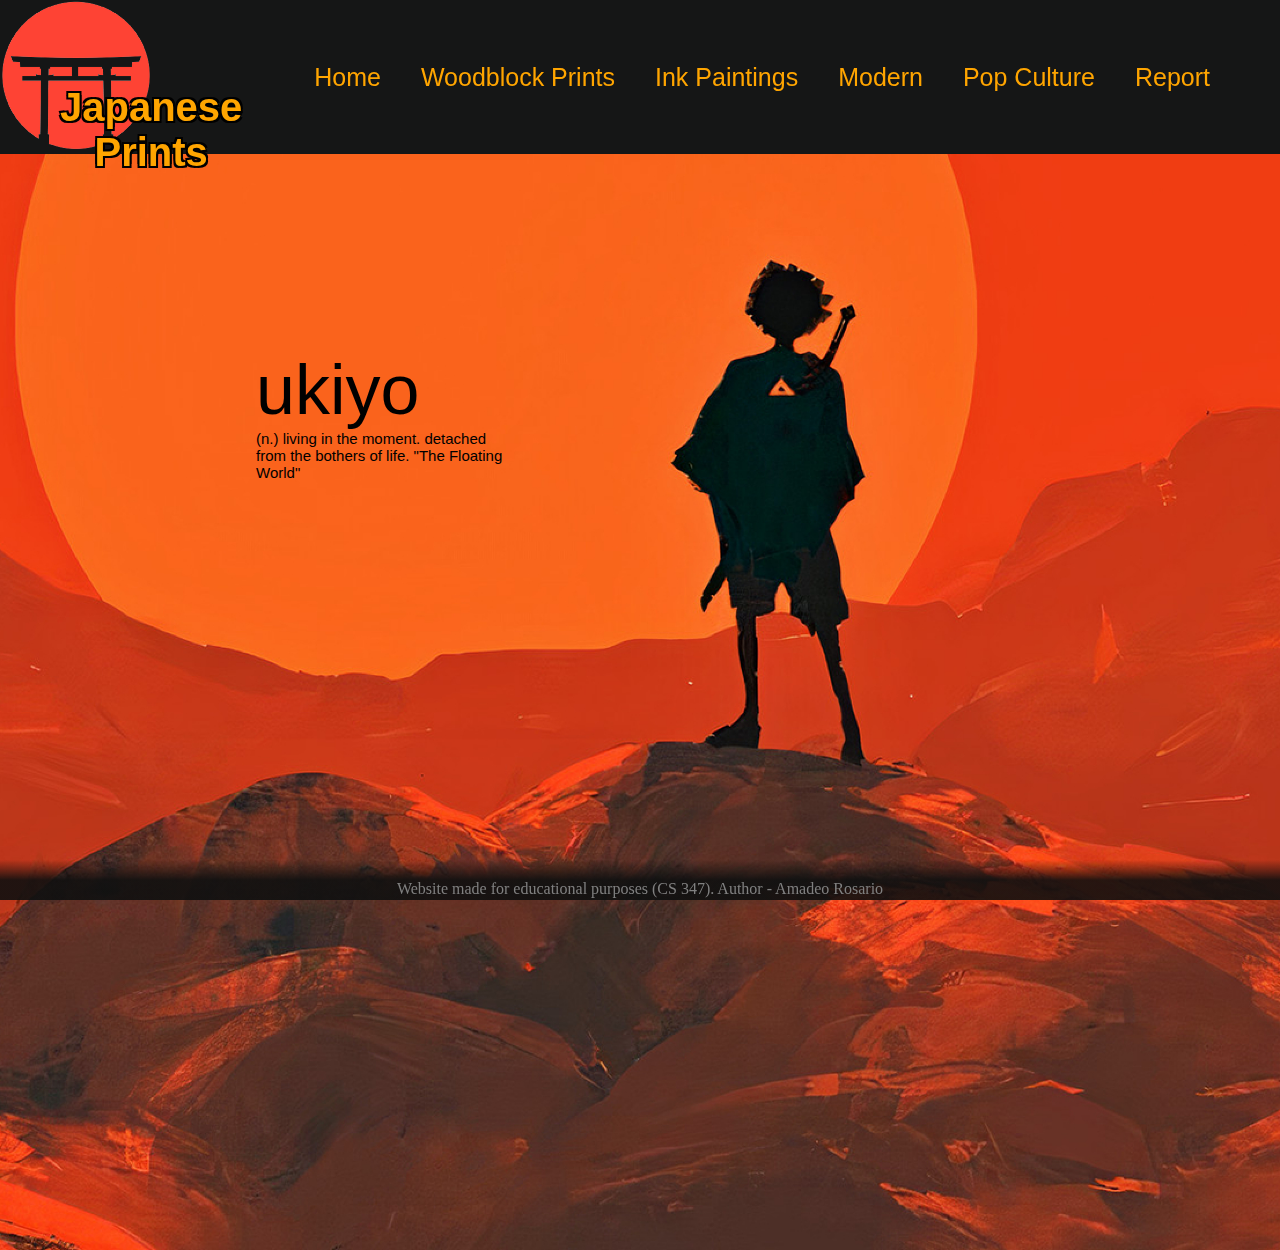
<file: index.html>
<!DOCTYPE html>
<html>

<head>
    <link rel="stylesheet" href="css/index.css">
    <title>Japanese Prints</title>
    <link rel="icon" href="images/logo.png">
</head>

<body>
    
    <header>
        <div class="head-container">
            <div class="logo">
                <img src="images/logo.png" alt="Japanese Prints" width="150px" height="auto">
                <div class="logo-text">Japanese Prints</div>
            </div>
            <ul class="nav">
                <li><a href="index.html">Home</a></li>
                <li><a href="">Woodblock Prints</a></li>
                <li><a href="">Ink Paintings</a></li>
                <li><a href="">Modern</a></li>
                <li><a href="">Pop Culture</a></li>
                <li><a href="">Report</a></li>
            </ul>
        </div>
    </header>
    <div class="container">
        <img src="images/homebg.jpg" alt="background">
        <div class="quote">
            <p class="word">ukiyo</p>
            <p class="def">(n.) living in the moment. detached from the bothers of life. "The Floating World"</p>
        </div>
    </div>

    <footer class="foot">Website made for educational purposes (CS 347). Author - Amadeo Rosario</footer>
</body>

</html>
</file>
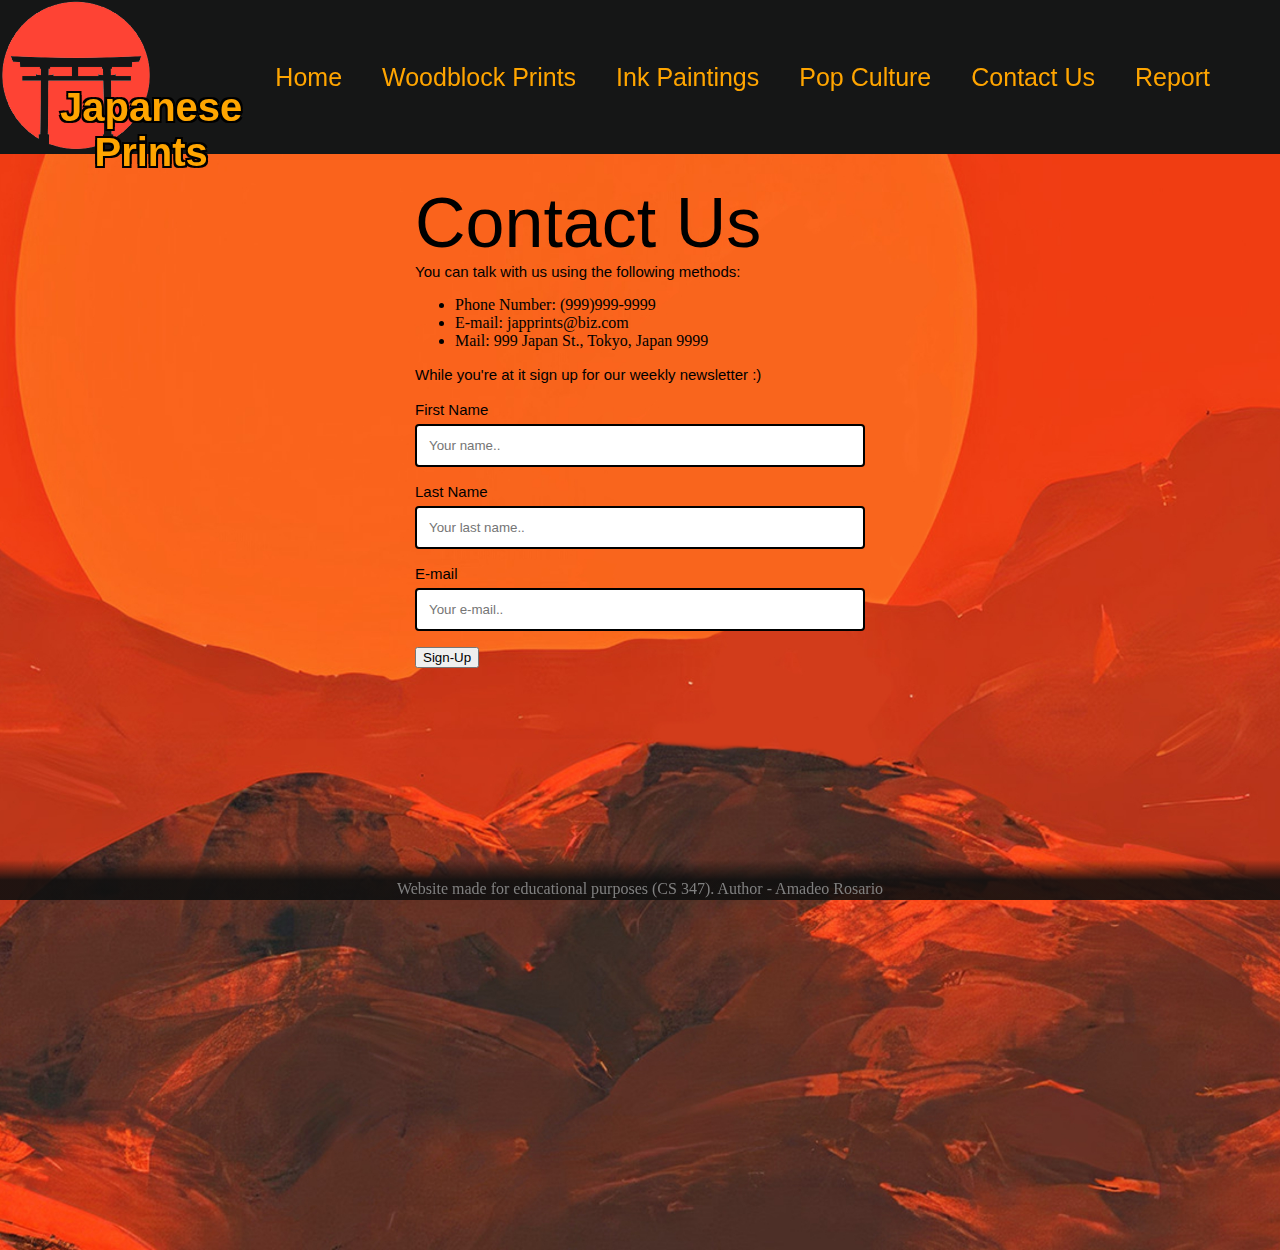
<file: contact.html>
<!DOCTYPE html>
<html>

<head>
    <link rel="stylesheet" href="css/index.css">
    <title>Contact Us</title>
    <link rel="icon" href="images/logo.png">
</head>

<body>

    <header>
        <div class="head-container">
            <div class="logo">
                <img src="images/logo.png" alt="Japanese Prints" width="150px" height="auto">
                <div class="logo-text">Japanese Prints</div>
            </div>
            <ul class="nav">
                <li><a href="index.html">Home</a></li>
                <li><a href="woodblock.html">Woodblock Prints</a></li>
                <li><a href="paintings.html">Ink Paintings</a></li>
                <li><a href="culture.html">Pop Culture</a></li>
                <li><a href="contact.html">Contact Us</a></li>
                <li><a href="report.html">Report</a></li>
            </ul>
        </div>
    </header>
    <div class="container">
        <img src="images/bg.jpg" alt="background">
        <div class="contact">
            <br>
            <p class="word">Contact Us</p>
            <p class="def">You can talk with us using the following methods:</p>
            <ul>
                <li>Phone Number: (999)999-9999</li>
                <li>E-mail: japprints@biz.com</li>
                <li>Mail: 999 Japan St., Tokyo, Japan 9999</li>
            </ul>
            <p class="def">While you're at it sign up for our weekly newsletter :)</p>
            <br>
            <form class="info">

                <label for="fname">First Name</label>
                <input type="text" id="fname" name="firstname" placeholder="Your name..">

                <label for="lname">Last Name</label>
                <input type="text" id="lname" name="lastname" placeholder="Your last name..">

                <label for="email">E-mail</label>
                <input type="text" id="email" name="email" placeholder="Your e-mail..">

                <input type="submit" value="Sign-Up">

            </form>
        </div>
    </div>

    <footer class="foot">Website made for educational purposes (CS 347). Author - Amadeo Rosario</footer>
</body>

</html>
</file>
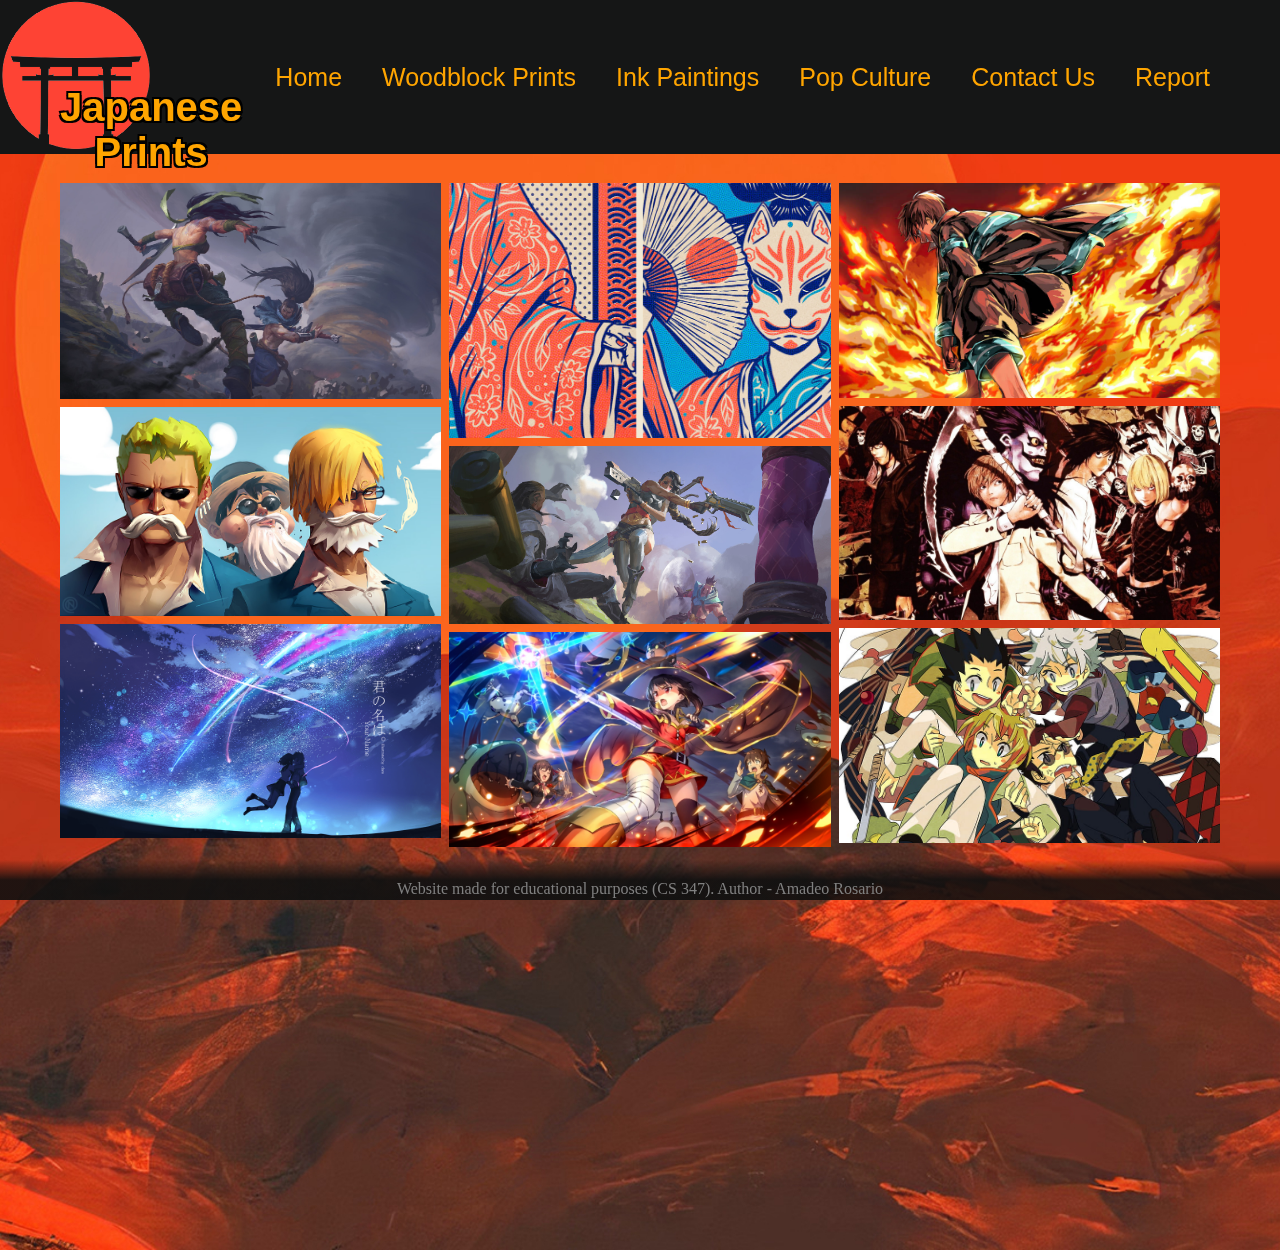
<file: culture.html>
<!DOCTYPE html>
<html>

<head>
    <link rel="stylesheet" href="css/index.css">
    <title>Pop Culture</title>
    <link rel="icon" href="images/logo.png">
</head>

<body>
    
    <header>
        <div class="head-container">
            <div class="logo">
                <img src="images/logo.png" alt="Japanese Prints" width="150px" height="auto">
                <div class="logo-text">Japanese Prints</div>
            </div>
            <ul class="nav">
                <li><a href="index.html">Home</a></li>
                <li><a href="woodblock.html">Woodblock Prints</a></li>
                <li><a href="paintings.html">Ink Paintings</a></li>
                <li><a href="culture.html">Pop Culture</a></li>
                <li><a href="contact.html">Contact Us</a></li>
                <li><a href="report.html">Report</a></li>
            </ul>
        </div>
    </header>
    <div class="container">
        <img src="images/bg.jpg" alt="background">
        <div class="gal" id="gal">
            <div class="gal-col">
                <div class="img-cont">
                    <p>Yasuo & Akali<br><br>$69.99</p>
                    <img src="images/pop1.jpg" alt="Yasuo & Akali">
                </div>
                <div class="img-cont">
                    <p>One Piece in Disguise<br><br>$69.99</p>
                    <img src="images/pop2.jpg" alt="One Piece in Disguise">
                </div>
                <div class="img-cont">
                    <p>Your Name Stars<br><br>$69.99</p>
                    <img src="images/pop3.jpg" alt="Your Name Stars">
                </div>
            </div>
            <div class="gal-col">
                <div class="img-cont">
                    <p>Woman with Hannya<br><br>$69.99</p>
                    <img src="images/pop4.jpg" alt="Woman with Hannya">
                </div>
                <div class="img-cont">
                    <p>Samira Style<br><br>$69.99</p>
                    <img src="images/pop5.jpg" alt="Samira Style">
                </div>
                <div class="img-cont">
                    <p>Konosuba Fight<br><br>$69.99</p>
                    <img src="images/pop6.jpg" alt="Konosuba Fight">
                </div>
            </div>
            <div class="gal-col">
                <div class="img-cont">
                    <p>Shinra Power Up<br><br>$69.99</p>
                    <img src="images/pop7.jpg" alt="Shinra Power Up">
                </div>
                <div class="img-cont">
                    <p>Death Note Cast<br><br>$69.99</p>
                    <img src="images/pop8.jpg" alt="Death Note Cast">
                </div>
                <div class="img-cont">
                    <p>Hunter x Hunter Scruffle<br><br>$69.99</p>
                    <img src="images/pop9.jpg" alt="Hunter x Hunter Scruffle">
                </div>
            </div>
        </div>
    </div>

    <footer class="foot">Website made for educational purposes (CS 347). Author - Amadeo Rosario</footer>
</body>

</html>
</file>
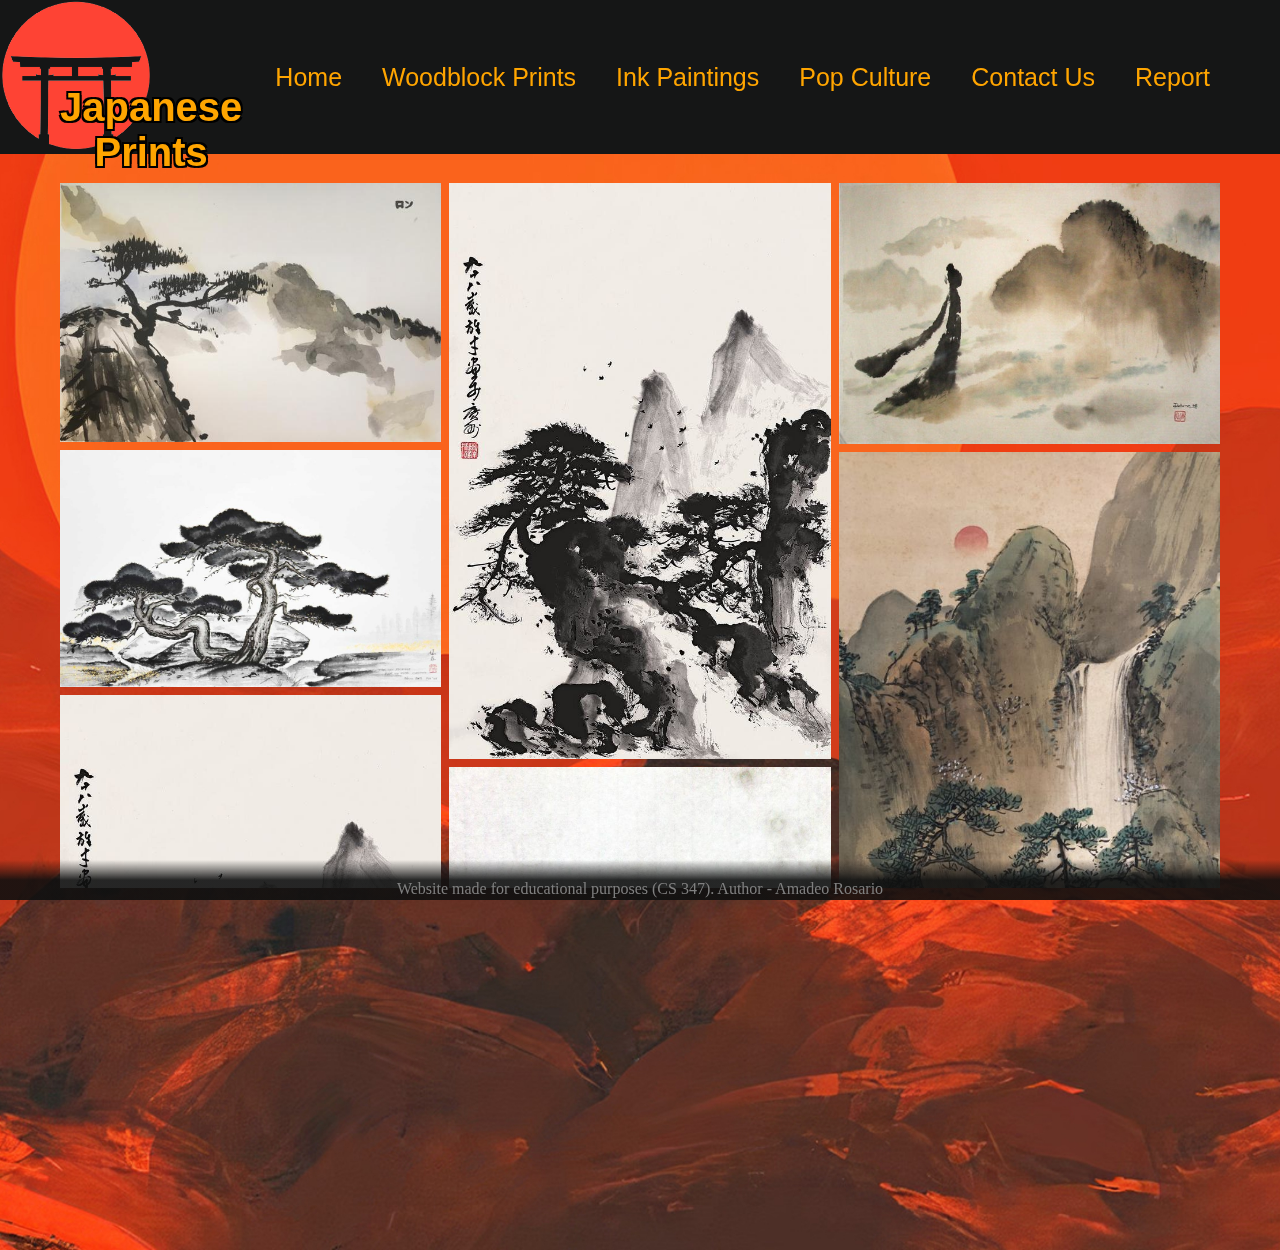
<file: paintings.html>
<!DOCTYPE html>
<html>

<head>
    <link rel="stylesheet" href="css/index.css">
    <title>Ink Paintings</title>
    <link rel="icon" href="images/logo.png">
</head>

<body>
    
    <header>
        <div class="head-container">
            <div class="logo">
                <img src="images/logo.png" alt="Japanese Prints" width="150px" height="auto">
                <div class="logo-text">Japanese Prints</div>
            </div>
            <ul class="nav">
                <li><a href="index.html">Home</a></li>
                <li><a href="woodblock.html">Woodblock Prints</a></li>
                <li><a href="paintings.html">Ink Paintings</a></li>
                <li><a href="culture.html">Pop Culture</a></li>
                <li><a href="contact.html">Contact Us</a></li>
                <li><a href="report.html">Report</a></li>
            </ul>
        </div>
    </header>
    <div class="container">
        <img src="images/bg.jpg" alt="background">
        <div class="gal" id="gal">
            <div class="gal-col">
                <div class="img-cont">
                    <p>Tree on the Cliff<br><br>$7,352.99</p>
                    <img src="images/ink1.jpg" alt="Tree on the Cliff">
                </div>
                <div class="img-cont">
                    <p>Growing Tree<br><br>$5,834.99</p>
                    <img src="images/ink2.jpg" alt="Growing Tree">
                </div>
                <div class="img-cont">
                    <p>Mountainside<br><br>$6,946.99</p>
                    <img src="images/ink3.jpg" alt="Mountainside">
                </div>
            </div>
            <div class="gal-col">
                <div class="img-cont">
                    <p>Dusk<br><br>$7,844.99</p>
                    <img src="images/ink3.jpg" alt="Dusk">
                </div>
                <div class="img-cont">
                    <p>Curious Crane<br><br>$8,428.99</p>
                    <img src="images/ink5.jpg" alt="Curious Crane">
                </div>
                <div class="img-cont">
                    <p>Hillside<br><br>$6,857.99</p>
                    <img src="images/ink6.jpg" alt="Hillside">
                </div>
            </div>
            <div class="gal-col">
                <div class="img-cont">
                    <p>Lady in the Mist<br><br>$7,001.99</p>
                    <img src="images/ink7.jpg" alt="Lady in the Mist">
                </div>
                <div class="img-cont">
                    <p>Valley at Dawn<br><br>$6,759.99</p>
                    <img src="images/ink8.jpg" alt="Valley at Dawn">
                </div>
                <div class="img-cont">
                    <p>Sad Branch<br><br>$5,492.99</p>
                    <img src="images/ink9.jpg" alt="Sad Branch">
                </div>
            </div>
        </div>
    </div>

    <footer class="foot">Website made for educational purposes (CS 347). Author - Amadeo Rosario</footer>
</body>

</html>
</file>
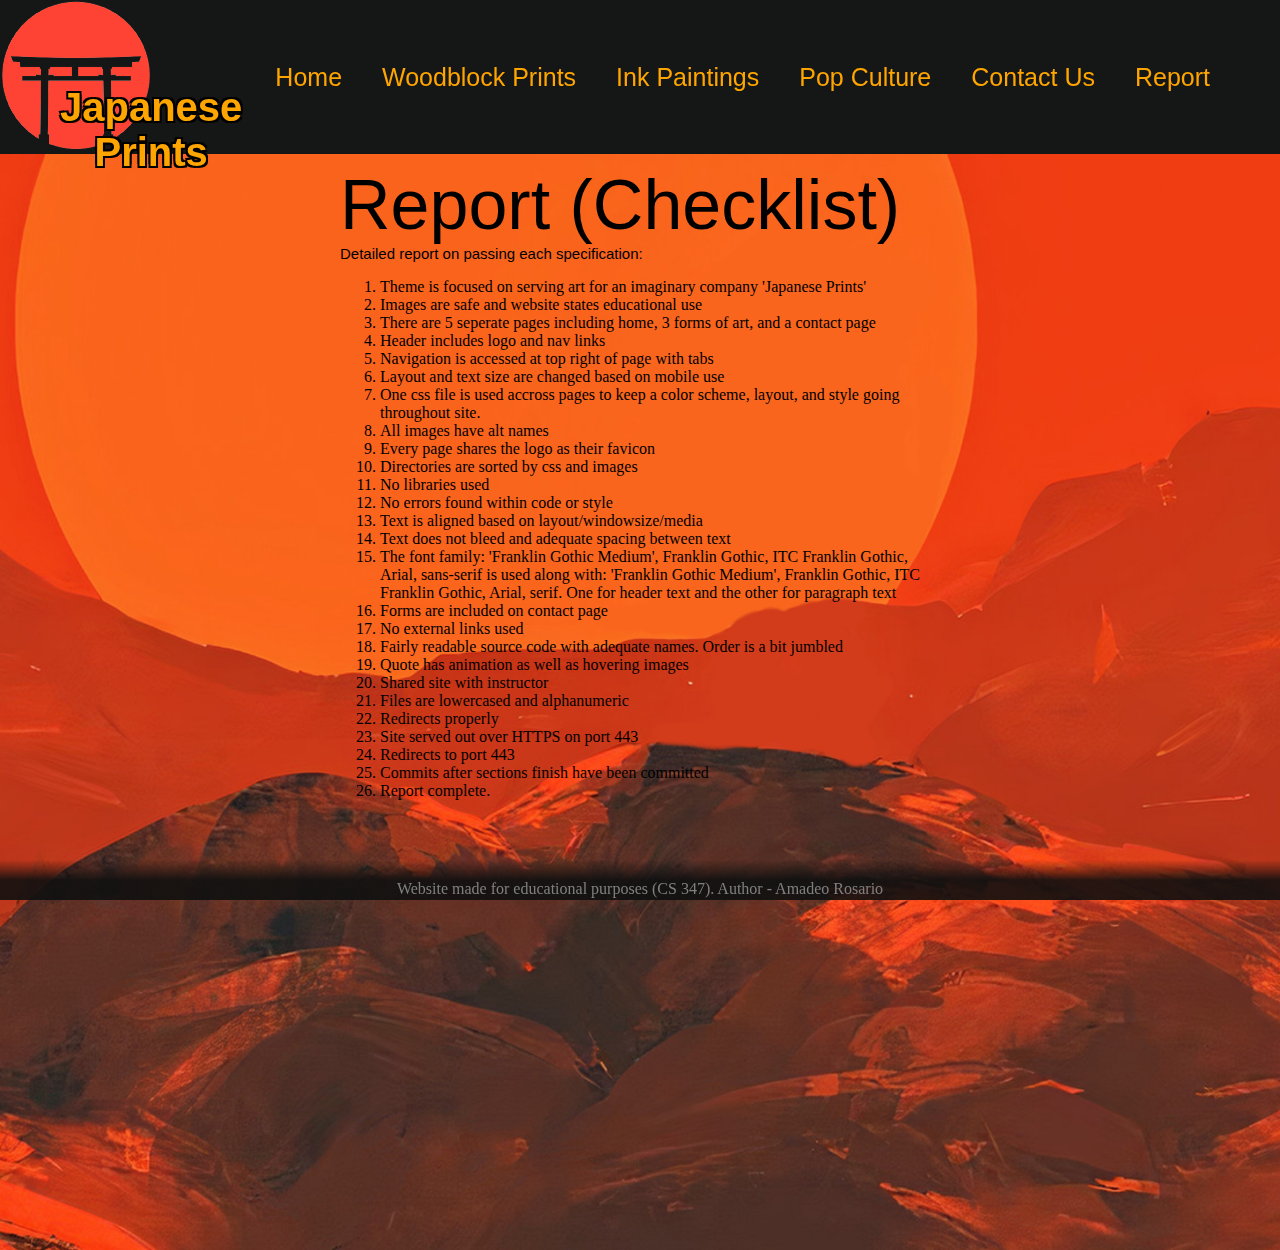
<file: report.html>
<!DOCTYPE html>
<html>

<head>
    <link rel="stylesheet" href="css/index.css">
    <title>Report</title>
    <link rel="icon" href="images/logo.png">
</head>

<body>

    <header>
        <div class="head-container">
            <div class="logo">
                <img src="images/logo.png" alt="Japanese Prints" width="150px" height="auto">
                <div class="logo-text">Japanese Prints</div>
            </div>
            <ul class="nav">
                <li><a href="index.html">Home</a></li>
                <li><a href="woodblock.html">Woodblock Prints</a></li>
                <li><a href="paintings.html">Ink Paintings</a></li>
                <li><a href="culture.html">Pop Culture</a></li>
                <li><a href="contact.html">Contact Us</a></li>
                <li><a href="report.html">Report</a></li>
            </ul>
        </div>
    </header>
    <div class="container">
        <img src="images/bg.jpg" alt="background">
        <div class="report">
            <p class="word">Report (Checklist)</p>
            <p class="def">Detailed report on passing each specification:</p>
            <ol>
                <li>Theme is focused on serving art for an imaginary company 'Japanese Prints'</li>
                <li>Images are safe and website states educational use</li>
                <li>There are 5 seperate pages including home, 3 forms of art, and a contact page</li>
                <li>Header includes logo and nav links</li>
                <li>Navigation is accessed at top right of page with tabs</li>
                <li>Layout and text size are changed based on mobile use</li>
                <li>One css file is used accross pages to keep a color scheme, layout, and style going throughout site.</li>
                <li>All images have alt names</li>
                <li>Every page shares the logo as their favicon</li>
                <li>Directories are sorted by css and images</li>
                <li>No libraries used</li>
                <li>No errors found within code or style</li>
                <li>Text is aligned based on layout/windowsize/media</li>
                <li>Text does not bleed and adequate spacing between text</li>
                <li>The font family: 'Franklin Gothic Medium', Franklin Gothic, ITC Franklin Gothic, Arial, sans-serif is used along with: 'Franklin Gothic Medium', Franklin Gothic, ITC Franklin Gothic, Arial, serif. One for header text and the other for paragraph text</li>
                <li>Forms are included on contact page</li>
                <li>No external links used</li>
                <li>Fairly readable source code with adequate names. Order is a bit jumbled</li>
                <li>Quote has animation as well as hovering images</li>
                <li>Shared site with instructor</li>
                <li>Files are lowercased and alphanumeric</li>
                <li>Redirects properly</li>
                <li>Site served out over HTTPS on port 443</li>
                <li>Redirects to port 443</li>
                <li>Commits after sections finish have been committed</li>
                <li>Report complete.</li>
            </ol>
        </div>
    </div>

    <footer class="foot">Website made for educational purposes (CS 347). Author - Amadeo Rosario</footer>
</body>

</html>
</file>
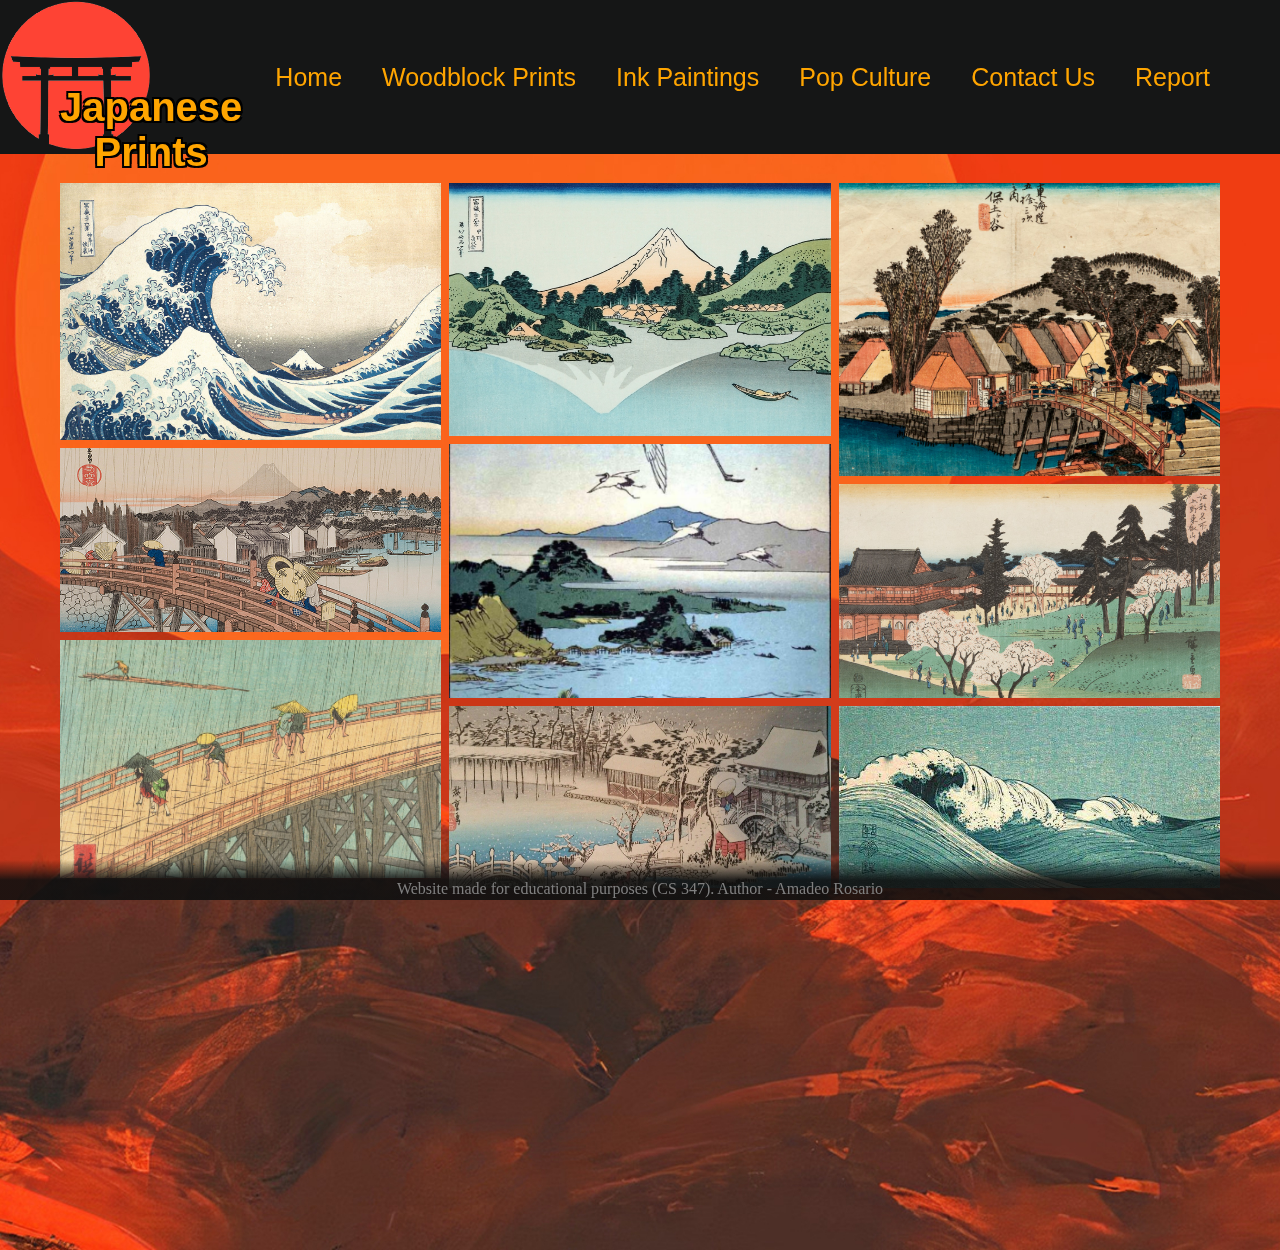
<file: woodblock.html>
<!DOCTYPE html>
<html>

<head>
    <link rel="stylesheet" href="css/index.css">
    <title>Woodblock Prints</title>
    <link rel="icon" href="images/logo.png">
</head>

<body>

    <header>
        <div class="head-container">
            <div class="logo">
                <img src="images/logo.png" alt="Japanese Prints" width="150px" height="auto">
                <div class="logo-text">Japanese Prints</div>
            </div>
            <ul class="nav">
                <li><a href="index.html">Home</a></li>
                <li><a href="woodblock.html">Woodblock Prints</a></li>
                <li><a href="paintings.html">Ink Paintings</a></li>
                <li><a href="culture.html">Pop Culture</a></li>
                <li><a href="contact.html">Contact Us</a></li>
                <li><a href="report.html">Report</a></li>
            </ul>
        </div>
    </header>
    <div class="container">
        <img src="images/bg.jpg" alt="background">
        <div class="gal" id="gal">
            <div class="gal-col">
                <div class="img-cont">
                    <p>The Great Wave<br>off Kanagawa<br><br>$14,452.99</p>
                    <img src="images/wood1.jpg" alt="The Great Wave off Kanagawa">
                </div>
                <div class="img-cont">
                    <p>Sudden Shower on<br>Nihonbashi<br><br>$10,834.99</p>
                    <img src="images/wood2.jpg" alt="Sudden Shower on Nihonbashi">
                </div>
                <div class="img-cont">
                    <p>Sudden Evening Shower<br>on the Great Bridge<br>near Atake<br><br>$11,361.99</p>
                    <img src="images/wood3.jpg" alt="Sudden Evening Shower on the Great Bridge near Atake">
                </div>
            </div>
            <div class="gal-col">
                <div class="img-cont">
                    <p>36 Views of Mount Fuji<br><br>$9,286.99</p>
                    <img src="images/wood4.jpg" alt="36 Views of Mount Fuji">
                </div>
                <div class="img-cont">
                    <p>Kii Province,<br>Wakanoura Bay<br><br>$11,538.99</p>
                    <img src="images/wood5.jpg" alt="Kii Province, Wakanoura Bay">
                </div>
                <div class="img-cont">
                    <p>Kameido Tenmangu<br>Keidai no Yuki<br><br>$10,347.99</p>
                    <img src="images/wood6.jpg" alt="Kameido Tenmangu Keidai no Yuki">
                </div>
            </div>
            <div class="gal-col">
                <div class="img-cont">
                    <p>The Fifty-three Stations<br>of the Tōkaidō<br><br>$12,883.99</p>
                    <img src="images/wood7.jpg" alt="The Fifty-three Stations of the Tōkaidō">
                </div>
                <div class="img-cont">
                    <p>Nature and seasons<br><br>$8,966.99</p>
                    <img src="images/wood8.jpg" alt="Nature and seasons">
                </div>
                <div class="img-cont">
                    <p>The Wave<br><br>$13,152.99</p>
                    <img src="images/wood9.jpg" alt="The Wave">
                </div>
            </div>
        </div>
    </div>

    <footer class="foot">Website made for educational purposes (CS 347). Author - Amadeo Rosario</footer>
</body>

</html>
</file>
<file: css/index.css>
html, body {
    height: 100%;
    margin:0px;
    overflow: hidden;
}

.head-container {
    z-index: 50;
    display: flex;
    position: fixed;
    width: 100%;
    background-color: #151616;
}

.container {
    display: flex;
    margin: none;
    
    padding: none;
    position: absolute;
    justify-content: center;
    flex-shrink: 0;
    height: 1250px;
    width: 100%;
}

.logo {
    z-index: 50;
    position: relative;
    text-align: center;
    width: fit-content;
}

.logo-text {
    z-index: 50;
    position: absolute;
    top: 55%;
    left: 40%;
    font-size:40px;
    font-family: 'Franklin Gothic Medium', Franklin Gothic, ITC Franklin Gothic, Arial, sans-serif;
    font-weight: bolder;
    color: orange;
    text-shadow:
    -2px -2px 0 black,  
    2px -2px 0 black,
    -2px 2px 0 black,
    2px 2px 0 black;
}

.nav {
    z-index: 50;
    display: flex;
    float: right;
    list-style: none;
    flex-grow: 1;
    align-items: center;
    justify-content: flex-end;
    padding-right: 50px;
}

.nav li {
    display: inline-block;
}

.nav li a {
    color: orange;
    text-decoration: none;
    padding: 5px 20px;
    font-size: 25px;
    font-family: 'Franklin Gothic Medium', Franklin Gothic, ITC Franklin Gothic, Arial, serif;
}

.nav li a:hover {
    background: orange;
    color: #151616;
}

.quote {
    position: absolute;
    margin-left: 20%;
    margin-right: 60%;
    margin-top: 350px;
    max-width: 300px;
    animation: quote-loadup 2s;
}

.word {
    margin: 0;
    font-size: 70px;
    font-family: 'Franklin Gothic Medium', Franklin Gothic, ITC Franklin Gothic, Arial, serif;
}

.def {
    margin: 0;
    padding-top: 0;
    font-size: 15px;
    font-family: 'Franklin Gothic Medium', Franklin Gothic, ITC Franklin Gothic, Arial, serif;
}

.foot {
    position: fixed;
    background-image: linear-gradient(to bottom, 
        rgba(15, 16, 16, 0), 
        rgba(15, 16, 16, 0.9)
    50%);
    color: grey;
    text-align: center;
    bottom:0px;
    height:20px;
    padding-top: 20px;
    width:100%;
}

.contact {
    position: absolute;
    margin-top: 165px;
    margin-left: 50%;
    margin-right: 50%;
    width: 450px;
}

.report {
    position: absolute;
    margin-top: 165px;
    margin-left: 50%;
    margin-right: 50%;
    width: 600px;
}

input[type=text], select, textarea {
    width: 100%;
    padding: 12px;
    border: 2px solid black;
    border-radius: 4px;
    box-sizing: border-box;
    margin-top: 6px;
    margin-bottom: 16px;
    resize: vertical;
}

.info {
    font-size: 15px;
    font-family: 'Franklin Gothic Medium', Franklin Gothic, ITC Franklin Gothic, Arial, serif;
}

.gal {
    height: 57%;
    overflow-y: scroll;
    margin-top: 175px;
    display: flex;
    justify-content: center;
    position: absolute;
    flex-wrap: wrap;
    padding: 0 4px;
}

.gal-col {
    flex: 5%;
    max-width: 30%;
    padding: 0 4px;
}

.gal-col img {
    vertical-align: middle;
    width: 100%;
}

.gal-col .img-cont {
    margin-top: 8px;
}

.img-cont {
    position: relative;
    width: fit-content;
    height: auto;
}

.img-cont p {
    display: flex;
    text-align: center;
    align-items: center;
    font-size: 40px;
    font-family: 'Franklin Gothic Medium', Franklin Gothic, ITC Franklin Gothic, Arial, serif;
    font-weight: lighter;
    margin: 0;
    position: absolute;
    opacity: 0;
    transition: opacity 0.25s;
    justify-content: center;
    background: rgba(0, 0, 0, .8);
    color: white;
    width: 100%;
    height: 100%;
}

.img-cont:hover {
    transform: scale(1.025);
}

.img-cont p:hover {
    opacity: 1;
}

@keyframes quote-loadup {
    from {
        opacity: 0;
        transform: translateX(-50px);
    }

    to {
        opacity: 1;
        transform: none;
    }
}

@media only screen 
  and (min-device-width: 320px) 
  and (max-device-width: 480px) {

    .gal {
        height: 57%;
        overflow-y: scroll;
        margin-top: 175px;
        display: flex;
        justify-content: center;
        position: absolute;
        flex-wrap: wrap;
        padding: 0 4px;
    }

    .info {
        font-size: 40px;
        font-family: 'Franklin Gothic Medium', Franklin Gothic, ITC Franklin Gothic, Arial, serif;
    }

    .contact li {
        font-size: 40px;
        font-family: 'Franklin Gothic Medium', Franklin Gothic, ITC Franklin Gothic, Arial, serif;
    }

    .report li {
        font-size: 30px;
        font-family: 'Franklin Gothic Medium', Franklin Gothic, ITC Franklin Gothic, Arial, serif;
    }

    .container {
        display: flex;
        margin: none;
    
        padding: none;
        position: absolute;
        justify-content: center;
        flex-shrink: 0;
        height: 200%;
        width: 150%
    }

    .quote {
        position: absolute;
        margin-left: 20%;
        margin-right: 60%;
        margin-top: 350px;
        max-width: 500px;
        animation: quote-loadup 2s;
    }

    .word {
        margin: 0;
        font-size: 200px;
        font-family: 'Franklin Gothic Medium', Franklin Gothic, ITC Franklin Gothic, Arial, serif;
    }
    
    .def {
        margin: 0;
        padding-top: 0;
        font-size: 50px;
        font-family: 'Franklin Gothic Medium', Franklin Gothic, ITC Franklin Gothic, Arial, serif;
    }

    .foot {
        position: fixed;
        background-image: linear-gradient(to bottom, 
            rgba(15, 16, 16, 0), 
            rgba(15, 16, 16, 0.9)
        50%);
        color: grey;
        text-align: center;
        bottom:0px;
        height:20px;
        padding-top: 20px;
        width:100%;
    }

    .nav li a {
        color: orange;
        text-decoration: none;
        padding: 5px 20px;
        font-size: 35px;
        font-family: 'Franklin Gothic Medium', Franklin Gothic, ITC Franklin Gothic, Arial, serif;
    }

    .contact {
        position: absolute;
        margin-top: 165px;
        margin-left: 30%;
        margin-right: 70%;
        width: 700px;
    }

    .report {
        position: absolute;
        margin-top: 165px;
        margin-left: 30%;
        margin-right: 70%;
        width: 700px;
    }
  }
</file>
